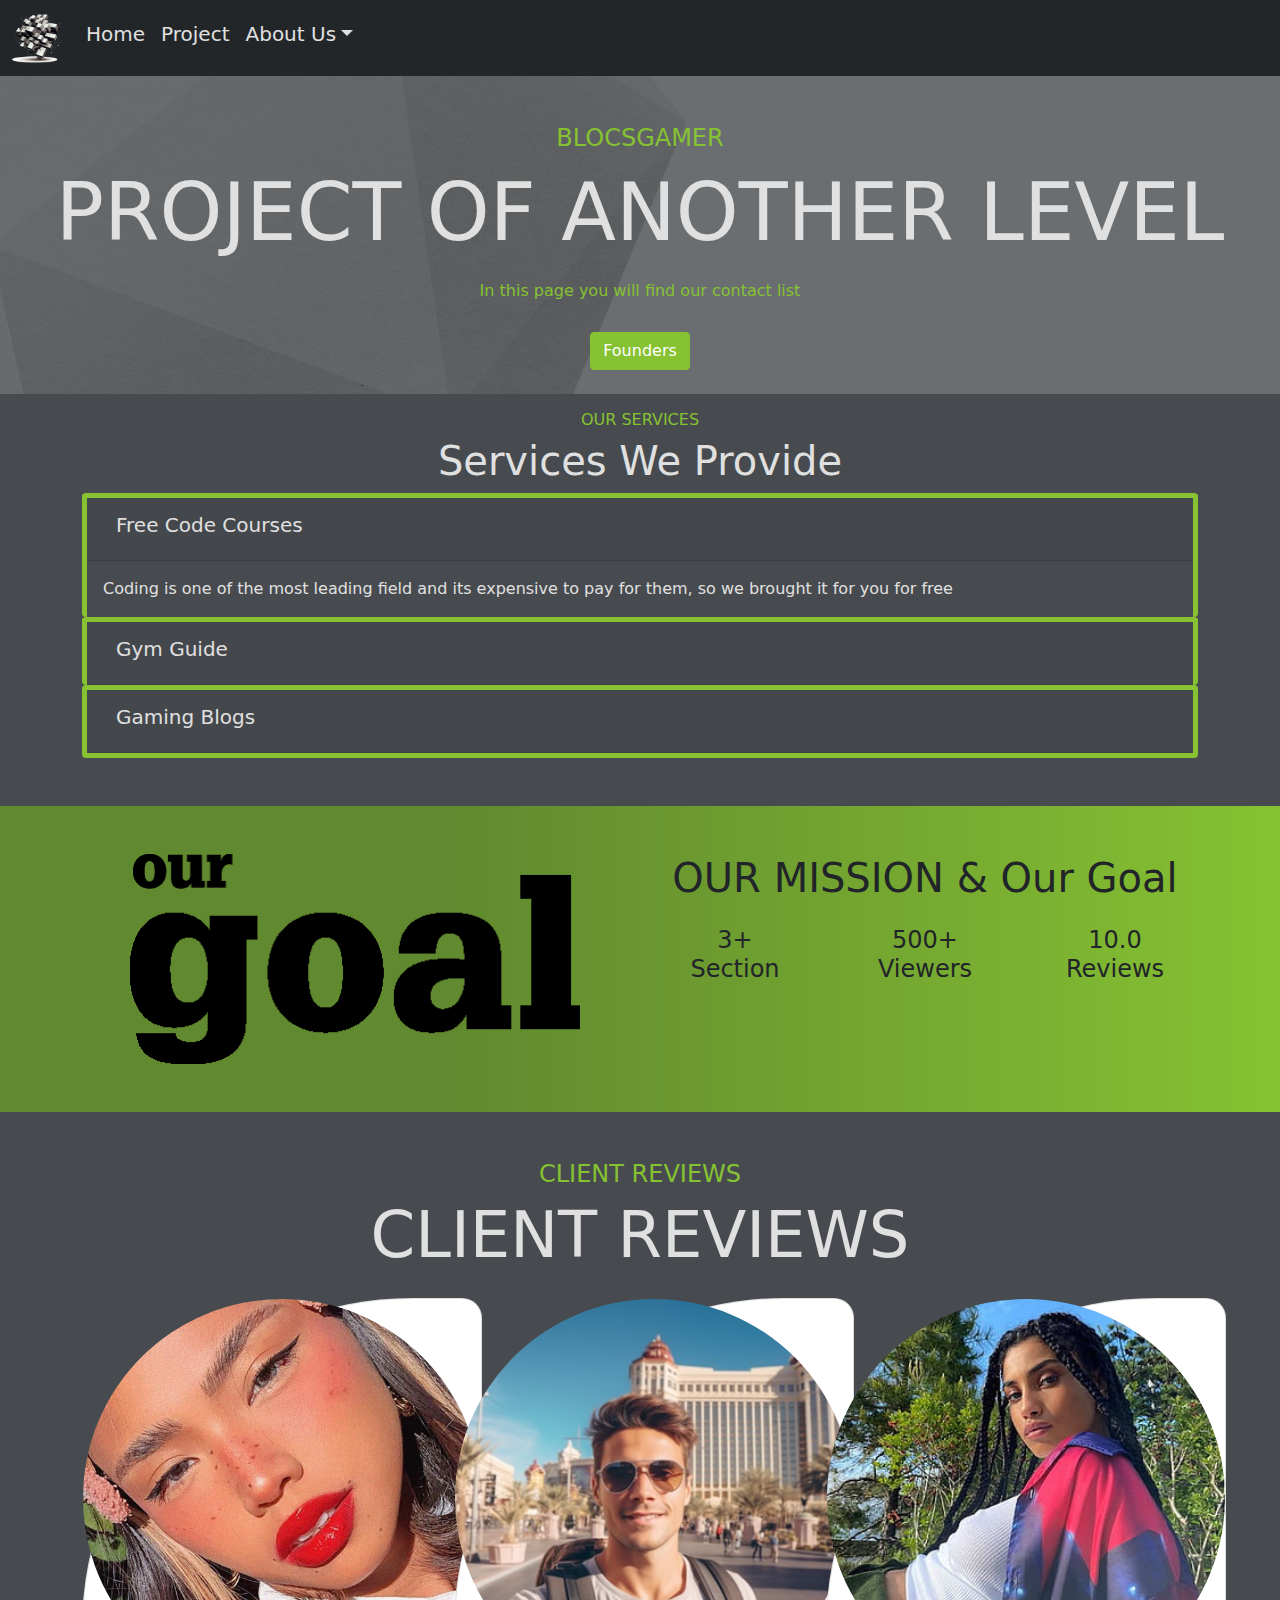
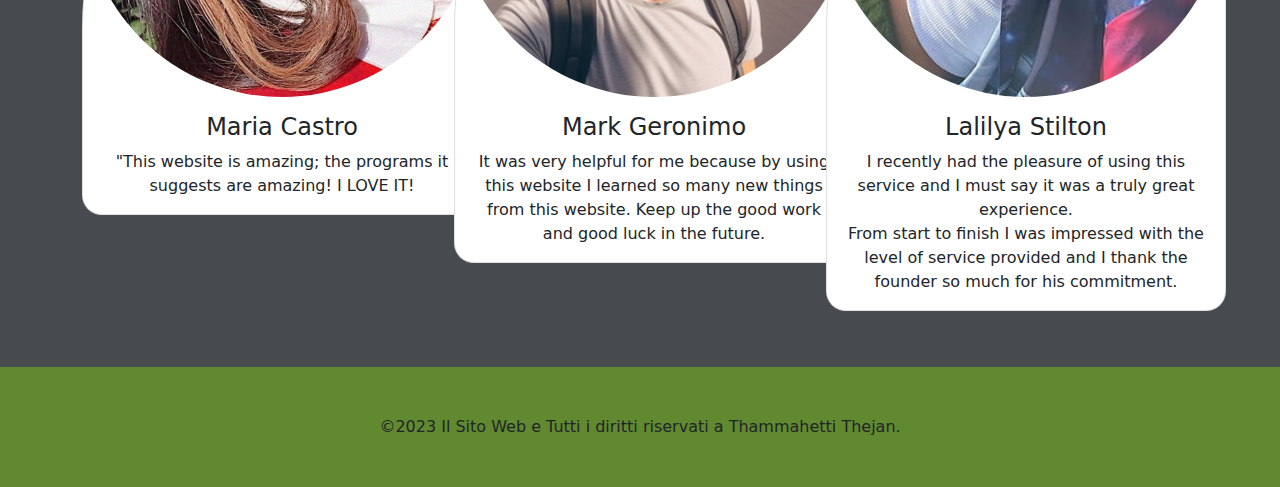
<file: index.html>
<html>
    <head>
        <title>BLOCSGAMER</title>
        <link href="Css/bootstrap.css" rel="stylesheet">
        <script src="https://cdn.jsdelivr.net/npm/bootstrap@5.3.2/dist/js/bootstrap.bundle.min.js"></script>
        <meta name="viewport" content="width=device-width, initial-scale=1">
        <meta charset="utf-8">
    </head>
    <body class="bg-Danger">
        <nav class="navbar navbar-expand-sm bg-Success navbar-dark">
            <div class="container-fluid">
              <a class="navbar-brand" href="#"><img src="Image/geometry-shape-euclidean-vector-box-cube-object-vector-5e0d95795d545c922dc94ccf1f859455.png"width="50" height="50"></a>
              <button class="navbar-toggler" type="button" data-bs-toggle="collapse" data-bs-target="#collapsibleNavbar">
                <span class="navbar-toggler-icon"></span>
              </button>
              <div class="collapse navbar-collapse" id="collapsibleNavbar">
                <ul class="navbar-nav">
                  <li class="nav-item">
                    <a class="nav-link h5 text-Info" href="#">Home</a>
                  </li>
                  <li class="nav-item">
                    <a class="nav-link h5 text-Info" href="Pages/Project.html">Project</a>
                  </li>
                  <li class="nav-item dropdown">
                    <a class="nav-link dropdown-toggle h5 text-Info" href="#" role="button" data-bs-toggle="dropdown">About Us</a>
                    <ul class="dropdown-menu bg-Success">
                      <li><a class="dropdown-item text-Info " href="Pages/Contact.html">Contact Us</a></li>
                      <li><a class="dropdown-item text-Info" href="Pages/Fondatori.html">Founders</a></li>
                    
                    </ul>
                  </li>
                </ul>
              </div>
            </div>
          </nav>
    <div class="bg-Warning img-fluid" style="background-image: url(Image/Nuovo\ progetto.png); background-size: cover;">
        <center><p class="pt-5  h4 text-Secondary">BLOCSGAMER</p></center>
        <center><p class="pt-1  display-1 text-Info">PROJECT OF ANOTHER LEVEL</p></center>
        <center><p class="pt-1 h6   text-Secondary">In this page you will find our contact list</p></center>
        <center><a type="button" href="Pages/Fondatori.html" class="btn btn-Secondary text-white my-4">Founders</a></center>
        <p></p>
    </div>     
    <div class="container">
      <center><p class="h6 text-Secondary">OUR SERVICES

        </p></center>
        
        <center><p class=" h1 pt-0 text-Info">Services We Provide</p></center>
    </div>
    <div class="container">
      <div id="accordion">

        <div class="card border border-bottom-0 border-5 border-Secondary bg-transparent">
          <div class="card-header ">
            <a class="btn text-Info " data-bs-toggle="collapse" href="#collapseOne">
              <h5>Free Code Courses </h5>
            </a>
          </div>
          <div id="collapseOne" class="collapse show" data-bs-parent="#accordion">
            <div class="card-body text-Info ">
              Coding is one of the most leading field
and its expensive to pay for them, so we brought it for you for free
            </div>
          </div>
        </div>
      
        <div class="card border border-bottom-0 border-5 border-Secondary bg-transparent">
          <div class="card-header">
            <a class="collapsed btn text-Info" data-bs-toggle="collapse" href="#collapseTwo">
              <h5>Gym Guide</h1>
            </a>
          </div>
          <div id="collapseTwo" class="collapse" data-bs-parent="#accordion">
            <div class="card-body text-Info">
              Fitness is important in life and many coaches do not know how to teach but here our professional coaches will give you all the guide without any cost
            </div>
          </div>
        </div>
      
        <div class="card border border-5 border-Secondary bg-transparent">
          <div class="card-header">
            <a class="collapsed btn text-Info" data-bs-toggle="collapse" href="#collapseThree">
              <h5>Gaming Blogs</h5>
            </a>
          </div>
          <div id="collapseThree" class="collapse" data-bs-parent="#accordion">
            <div class="card-body text-Info">
              Gaming is actually a passion for young generation and if you want to get update about any new game or old game here are the best articles for you
            </div>
          </div>
        </div>
      
      </div>
    </div>
    <br>
    <br>
    <div style="background: rgb(97,137,47);
    background: linear-gradient(90deg, rgba(97,137,47,1) 35%, rgba(134,194,50,1) 100%);">
      <div class="container">
        <div class="row">
          <div class="col-xl-6 col-*-12  " >
            <center><img class="py-5 px-5 img-fluid"src="Image/Our-goal.png"></center>
          </div>
          <div class="col-xl-6 col-*-12  " >
            <center><p class="h1 pt-5 ">OUR MISSION & Our Goal</p></center>
            <div class="row mt-4">
              <div class="col-xl-4 col-*-12  " >
                <center><p class="h4 mb-0">3+</p></center>
                <center><p class="h4 pb-2">Section</p></center>
              </div>
              <div class="col-xl-4 col-*-12  " >
                <center><p class="h4 mb-0">500+</p></center>
                <center><p class="h4 pb-2">Viewers</p></center>
              </div>
               <div class="col-xl-4 col-*-12  " >
                <center><p class="h4 mb-0">10.0</p></center>
                <center><p class="h4 pb-5">Reviews</p></center>
              </div>   
            </div>
           </div>     
        </div>
      </div>
    
    </div>
    <br>
    <br>
      <div class="container">
        <center><p class="h4 text-Secondary">CLIENT REVIEWS</p></center>
        <center><p class="display-3 text-Info">CLIENT REVIEWS</p></center>
        <div class="container">
            <div class="row">
                <div class="col-xl-4 col-*-12 py-2 px-0">
                  <center><div class="card" style="width:400px; border-radius: 330px 20px 20px 20px;">
                    <img class="card-img-top rounded-circle img-fluid" src="Image/SOFT GIRL AESTHETIC 140423 rachelteetyler_L.webp" alt="Card image">
                    <div class="card-body">
                      <h4 class="card-title">Maria Castro</h4>
                      <p class="card-text">"This website is amazing; the programs it suggests are amazing! I LOVE IT!</p>
                      
                    </div>
                  </div></center>
                  
                </div>
                <div class="col-xl-4 col-*-12 py-2 px-0">
                  <center><div class="card" style="width:400px; border-radius: 330px 20px 20px 20px;">
                    <img class="card-img-top rounded-circle img-fluid" src="Image/instagram-man-ideas-7-1687876674038-compressed.jpg" alt="Card image">
                    <div class="card-body">
                      <h4 class="card-title">Mark Geronimo</h4>
                      <p class="card-text">It was very helpful for me because by using this website I learned so many new things from this website. Keep up the good work and good luck in the future.</p>
                   
                    </div>
                  </div></center>
                  
                </div>
                <div class="col-xl-4 col-*-12 py-2 px-0">
                  <center><div class="card" style="width:400px; border-radius: 330px 20px 20px 20px;">
                    <img class="card-img-top rounded-circle img-fluid" src="Image/desktop-wallpaper-stylish-people-to-follow-on-instagram-instagram-girl-profile-pic-thumbnail.jpg" alt="Card image">
                    <div class="card-body">
                      <h4 class="card-title">Lalilya Stilton</h4>
                      <p class="card-text">I recently had the pleasure of using this service and I must say it was a truly great experience.<br> From start to finish I was impressed with the level of service provided and I thank the founder so much for his commitment.</p>
                      
                    </div>
                  </div></center>
                  
                </div>
            </div>
        </div>
      </div>
      <footer class="bg-primary text-Waring  mt-5"> <center><p class="p-5 m-0">©2023 Il Sito Web e Tutti i diritti riservati a Thammahetti Thejan.</p></center></footer>
    </body>

    
</html>
</file>
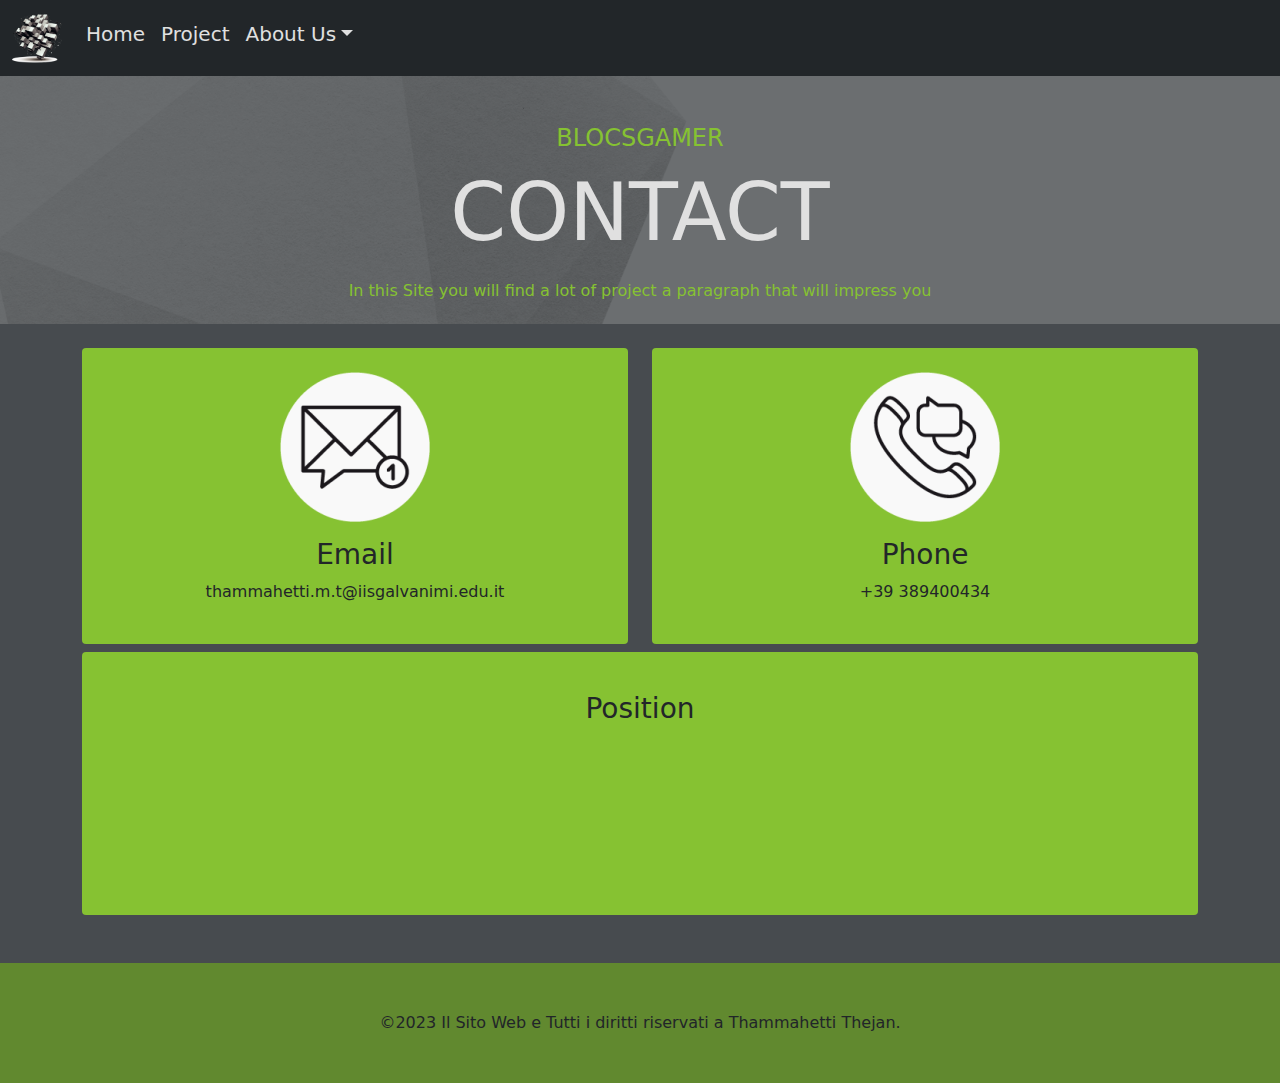
<file: Pages/Contact.html>
<html>
    <head>
        <title>BLOCSGAMER-CONTACT</title>
        <link href="../Css/bootstrap.css" rel="stylesheet">
        <script src="https://cdn.jsdelivr.net/npm/bootstrap@5.3.2/dist/js/bootstrap.bundle.min.js"></script>
        <meta name="viewport" content="width=device-width, initial-scale=1">
        <meta charset="utf-8">
    </head>
    <body class="bg-Danger">
        <nav class="navbar navbar-expand-sm bg-Success navbar-dark">
            <div class="container-fluid">
              <a class="navbar-brand" href="#"><img src="../Image/geometry-shape-euclidean-vector-box-cube-object-vector-5e0d95795d545c922dc94ccf1f859455.png"width="50" height="50"></a>
              <button class="navbar-toggler" type="button" data-bs-toggle="collapse" data-bs-target="#collapsibleNavbar">
                <span class="navbar-toggler-icon"></span>
              </button>
              <div class="collapse navbar-collapse" id="collapsibleNavbar">
                <ul class="navbar-nav">
                  <li class="nav-item">
                    <a class="nav-link h5 text-Info" href="../index.html">Home</a>
                  </li>
                  <li class="nav-item">
                    <a class="nav-link h5 text-Info" href="Project.html">Project</a>
                  </li>

                  <li class="nav-item dropdown">
                    <a class="nav-link dropdown-toggle h5 text-Info" href="#" role="button" data-bs-toggle="dropdown">About Us</a>
                    <ul class="dropdown-menu bg-Success">
                      <li><a class="dropdown-item text-Info " href="Contact.html">Contact Us</a></li>
                      <li><a class="dropdown-item text-Info" href="Fondatori.html">Founders</a></li>
                    
                    </ul>
                  </li>
                </ul>
              </div>
            </div>
          </nav>
          <div class="bg-Warning img-fluid" style="background-image: url(../Image/Nuovo\ progetto.png); background-size: cover;">
            <center><p class="pt-5  h4 text-Secondary">BLOCSGAMER</p></center>
            <center><p class="pt-1  display-1 text-Info">CONTACT</p></center>
            <center><p class=" pb-4 pt-1 h6   text-Secondary">In this Site you will find a lot of project a paragraph that will impress you</p></center>
           
            <p></p>
        </div>     
        <div class="container">
            <div class="row">
                <div class="col-xl-6 col-*-12 py-2 ">
                    <div class="container rounded p-4 bg-secondary text-center">
                        <img src="../Image/contact-email.png">
                        <h3 class="text-Success mt-3">Email</h3>
                        <p class="text-Success" style="font-size: 16px;">thammahetti.m.t@iisgalvanimi.edu.it</p>
        
                    </div>
                </div>
                <div class="col-xl-6 col-*-12 py-2">
                    <div class="container rounded p-4 bg-secondary text-center">
                        <img src="../Image/contact-phone.png">
                        <h3 class="text-Success mt-3">Phone</h3>
                        <p class="text-Success" style="font-size: 16px;">+39 389400434</p>
        
                    </div>
                </div>
            </div>
        </div>
    
        <div class="container">
            <center> <div class="container rounded p-4 bg-secondary text-center">
                <h3 class="text-Success mt-3 mb-3">Position</h3>
                <iframe src="https://www.google.com/maps/embed?pb=!1m18!1m12!1m3!1d6344.891812386979!2d-122.02336285353704!3d37.33195076929884!2m3!1f0!2f0!3f0!3m2!1i1024!2i768!4f13.1!3m3!1m2!1s0x808fb596e9e188fd%3A0x3b0d8391510688f0!2sApple%20Park!5e0!3m2!1sit!2sit!4v1702496209841!5m2!1sit!2sit" style="border:0;" allowfullscreen="" loading="lazy" referrerpolicy="no-referrer-when-downgrade"></iframe>

            </div>
                
            </center>
        </div>
        <footer class="bg-primary text-Waring  mt-5"> <center><p class="p-5 m-0">©2023 Il Sito Web e Tutti i diritti riservati a Thammahetti Thejan.</p></center></footer>
    </body>

    
</html>
</file>
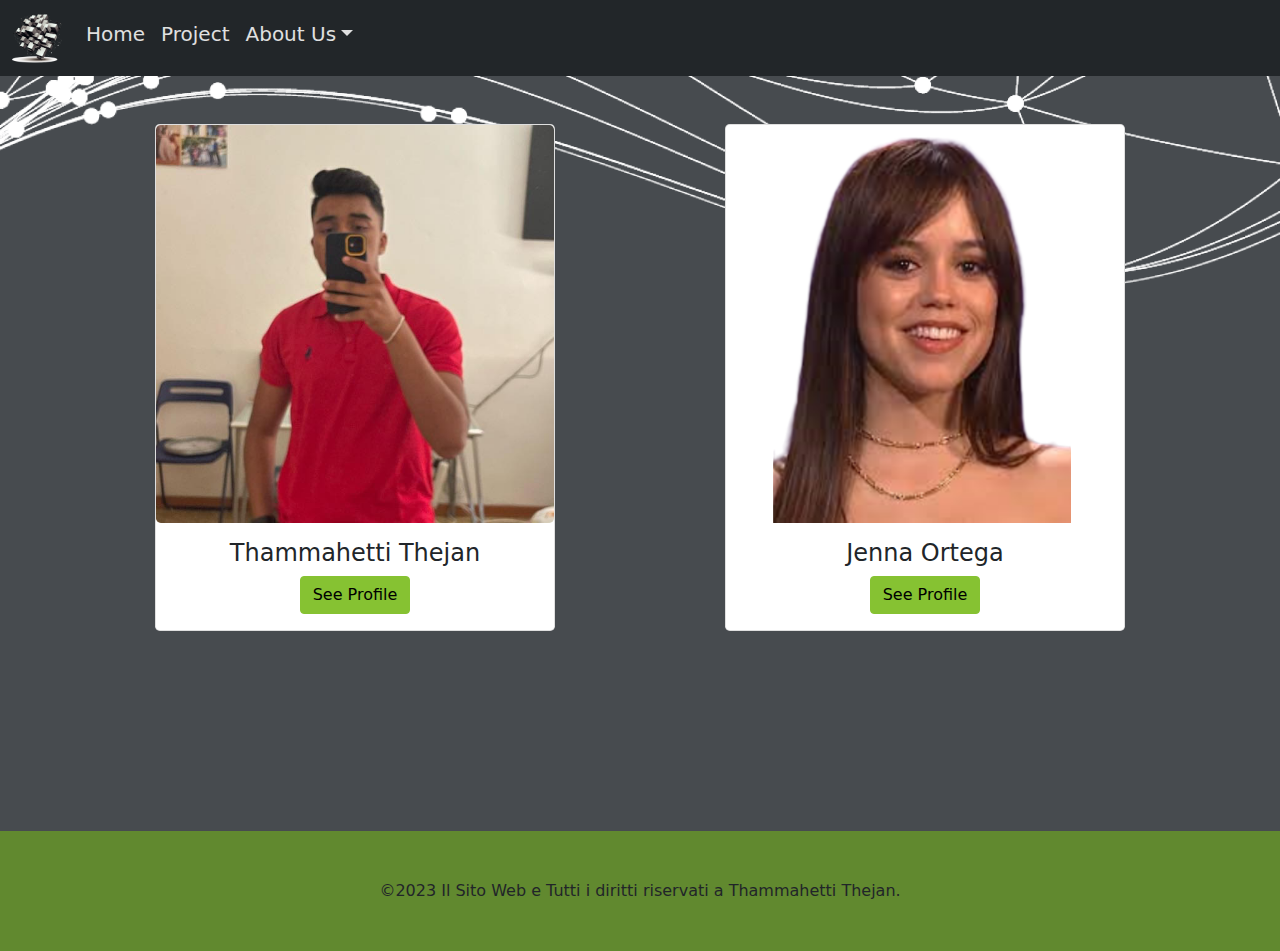
<file: Pages/Fondatori.html>
<html>
    <head>
        <title>BLOCSGAMER-FOUNDERS</title>
        <link href="../Css/bootstrap.css" rel="stylesheet">
        <script src="https://cdn.jsdelivr.net/npm/bootstrap@5.3.2/dist/js/bootstrap.bundle.min.js"></script>
        <meta name="viewport" content="width=device-width, initial-scale=1">
        <meta charset="utf-8">
    </head>
    <body class="bg-Danger" style="background-image: url(../Image/pngwing.com.png); background-size: cover;">
      <nav class="navbar navbar-expand-sm bg-Success navbar-dark">
        <div class="container-fluid">
          <a class="navbar-brand" href="#"><img src="../Image/geometry-shape-euclidean-vector-box-cube-object-vector-5e0d95795d545c922dc94ccf1f859455.png"width="50" height="50"></a>
          <button class="navbar-toggler" type="button" data-bs-toggle="collapse" data-bs-target="#collapsibleNavbar">
            <span class="navbar-toggler-icon"></span>
          </button>
          <div class="collapse navbar-collapse" id="collapsibleNavbar">
            <ul class="navbar-nav">
              <li class="nav-item">
                <a class="nav-link h5 text-Info" href="../index.html">Home</a>
              </li>
              <li class="nav-item">
                <a class="nav-link h5 text-Info" href="Project.html">Project</a>
              </li>

              <li class="nav-item dropdown">
                <a class="nav-link dropdown-toggle h5 text-Info" href="#" role="button" data-bs-toggle="dropdown">About Us</a>
                <ul class="dropdown-menu bg-Success">
                  <li><a class="dropdown-item text-Info " href="Contact.html">Contact Us</a></li>
                  <li><a class="dropdown-item text-Info" href="#">Founders</a></li>
                
                </ul>
              </li>
            </ul>
          </div>
        </div>
      </nav>
    <div class="container" >
      <div class="col-*-12  ">
        <div class="row">
            <div class="col-xl-6 col-*-12  " >
              <center><div class="card mt-5 rounded-3" style="width:400px">
                <img class="card-img-top rounded-3" src="../Image/unnamed.jpg" alt="Card image">
                <div class="card-body">
                  <h4 class="card-title">Thammahetti Thejan</h4>
                  
                  <button class= "btn btn-Secondary"data-bs-toggle="collapse" data-bs-target="#demo1">See Profile</button>

                  <div id="demo1" class="collapse">
                    <h4 class="pt-3">Hi! I'm Thejan</h4>
                    <p class="my-0">I'm currently a Student of IIS Galvani.</p>
                    <p class="my-0">This days im trying to imporve my web Design Skills,</p>
                    <p>as you can see the website that your exploring is one of my project</p>
                  </div>
                </div>
              </div></center>
            </div>
            <div class="col-xl-6 col-*-12 " >
            <center><div class="card mt-5 rounded-3" style="width:400px">
                <img class="card-img-top rounded-3" src="../Image/Senza titolo.png" alt="Card image">
                <div class="card-body">
                  <h4 class="card-title">Jenna Ortega</h4>
                
                  <button class= "btn btn-Secondary "data-bs-toggle="collapse" data-bs-target="#demo">See Profile</button>

                  <div id="demo" class="collapse">
                    <h4 class="pt-3">Hi! I'm jenna</h4>
                    <p class="my-0">I'm currently a Actor.</p>
                    <p class="my-0">but now im trying to make money </p>
                    <p>financing Thejan with his Project t</p>
                  </div>
                </div>
              </div></center>
            </div>
           
        </div>
    </div>
    </div>     
    <footer class="bg-primary text-Waring  " style="margin-top: 200px;"> <center><p class="p-5 m-0">©2023 Il Sito Web e Tutti i diritti riservati a Thammahetti Thejan.</p></center></footer>
    </body>

    
</html>
</file>
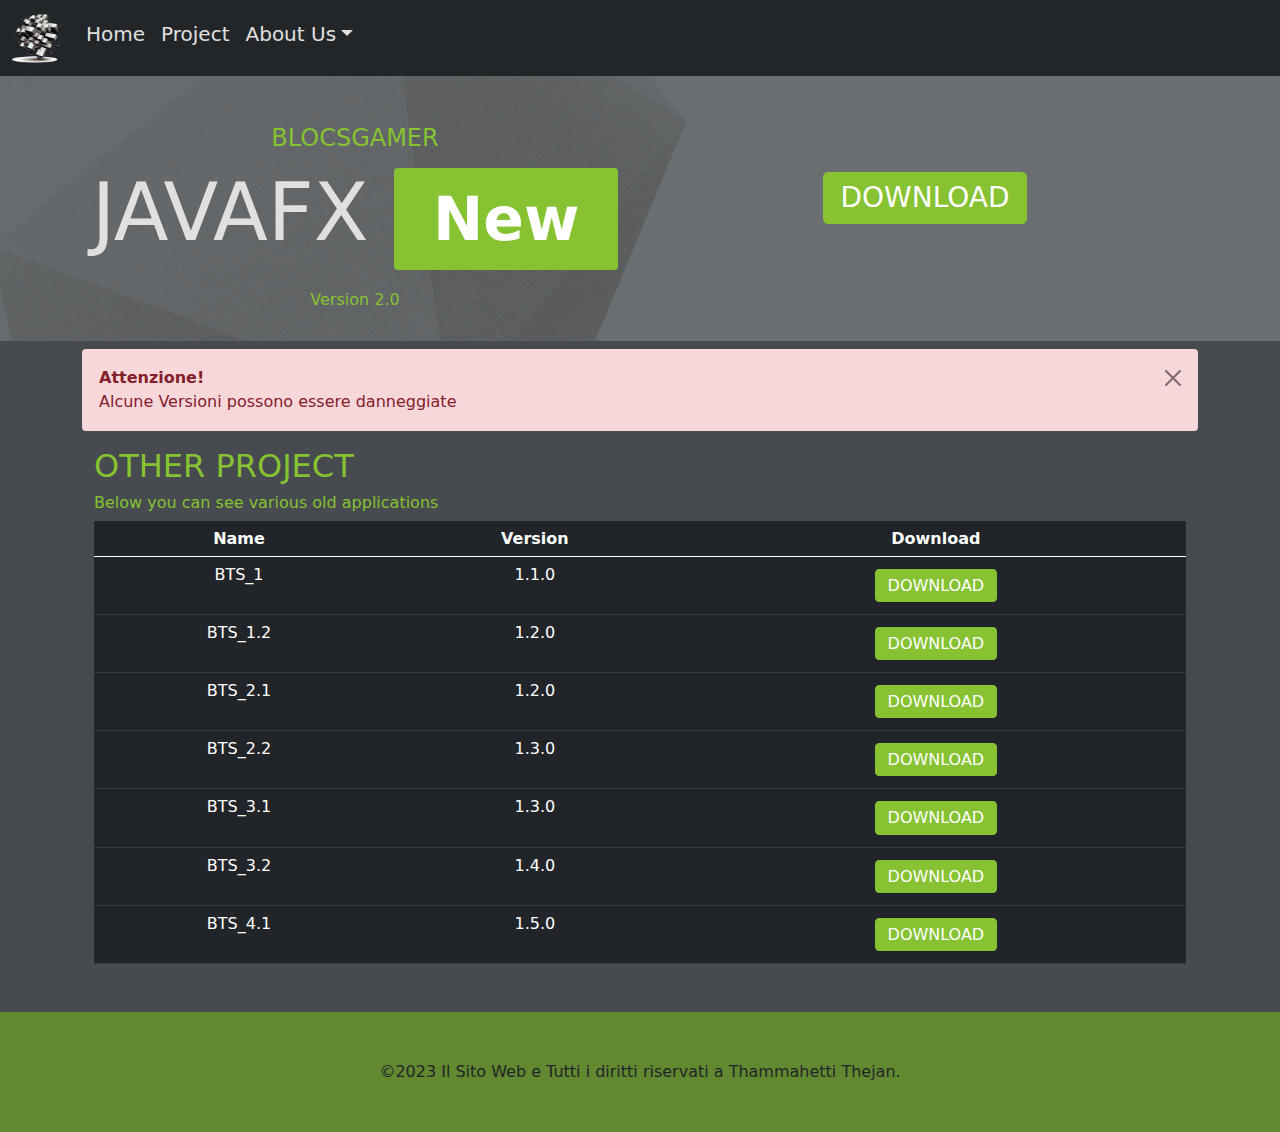
<file: Pages/Project.html>
<html>
    <head>
        <title>BLOCSGAMER-PROJECT</title>
        <link href="../Css/bootstrap.css" rel="stylesheet">
        <script src="https://cdn.jsdelivr.net/npm/bootstrap@5.3.2/dist/js/bootstrap.bundle.min.js"></script>
        <meta name="viewport" content="width=device-width, initial-scale=1">
        <meta charset="utf-8">
    </head>
    <body class="bg-Danger">
        <nav class="navbar navbar-expand-sm bg-Success navbar-dark">
            <div class="container-fluid">
              <a class="navbar-brand" href="#"><img src="../Image/geometry-shape-euclidean-vector-box-cube-object-vector-5e0d95795d545c922dc94ccf1f859455.png"width="50" height="50"></a>
              <button class="navbar-toggler" type="button" data-bs-toggle="collapse" data-bs-target="#collapsibleNavbar">
                <span class="navbar-toggler-icon"></span>
              </button>
              <div class="collapse navbar-collapse" id="collapsibleNavbar">
                <ul class="navbar-nav">
                  <li class="nav-item">
                    <a class="nav-link h5 text-Info" href="../index.html">Home</a>
                  </li>
                  <li class="nav-item">
                    <a class="nav-link h5 text-Info" href="#">Project</a>
                  </li>
                  <li class="nav-item dropdown">
                    <a class="nav-link dropdown-toggle h5 text-Info" href="#" role="button" data-bs-toggle="dropdown">About Us</a>
                    <ul class="dropdown-menu bg-Success">
                      <li><a class="dropdown-item text-Info " href="Contact.html">Contact Us</a></li>
                      <li><a class="dropdown-item text-Info" href="Fondatori.html">Founders</a></li>
                    
                    </ul>
                  </li>
                </ul>
              </div>
            </div>
          </nav>
    <div class="bg-Warning img-fluid" style="background-image: url(../Image/Nuovo\ progetto.png); background-size: cover;">
        <div class="container">
            <div class="row">
              <div class="col-xl-6 col-*-12  " >
                <center><p class="pt-5  h4 text-Secondary">BLOCSGAMER</p></center>
        
                <center><p  class="pt-1  display-1 text-Info">JAVAFX <span class="badge bg-secondary">New</span></p></center>
                <center><p class="pt-1 pb-4 h6   text-Secondary">Version 2.0</p></center>
               
              </div>
              <div class="col-xl-6 col-*-12 text-center " >
                <br>
                <br>
                <br>
                
                <a type="button" href="../Download/JAVAFX.zip" download="JAVAFX.zip" class="btn btn-Secondary text-white my-4 btn-lg "><h3 class="mb-0">DOWNLOAD</h3></a>
                
               </div>     
            </div>
          </div>
      
        
    </div>
       
    <div class="container mt-2">
        <div class="alert alert-dismissible" style="background-color: #f8d7da">
            <button type="button" class="btn-close" data-bs-dismiss="alert"></button>
            <strong style="color: #842029;">Attenzione!</strong> <p style="color: #842029; " class="mb-0">Alcune Versioni possono essere danneggiate</p>
          </div>
     <div class="container mt-3 ">
        <h2 class="text-Secondary">OTHER PROJECT</h2>
        <p class=" h6 text-Secondary">Below you can see various old applications</p>            
        <table class="table table-dark table-hover">
            <thead>
              <tr>
                <th><center>Name</center></th>
                <th><center>Version</center></th>
                <th><center>Download</center></th>
              </tr>
            </thead>
            <tbody>
              <tr>
                <td><center>BTS_1</center></td>
                <td><center>1.1.0</center></td>
                <td><center><a type="button" href="../Download/BTS_1.zip" download="BTS_1.zip" class="btn btn-Secondary text-white my-1  "><h6 class="mb-0">DOWNLOAD</h3></a></center></td>
              </tr>
              <tr>
                <td><center>BTS_1.2</center></td>
                <td><center>1.2.0</center></td>
                <td><center><a type="button" href="../Download/BTS_1.2.zip" download="BTS_1.2.zip" class="btn btn-Secondary text-white my-1  "><h6 class="mb-0">DOWNLOAD</h3></a></center></td>
              </tr>
              <tr>
                <td><center>BTS_2.1</center></td>
                <td><center>1.2.0</center></td>
                <td><center><a type="button" href="../Download/BTS_2.1.zip" download="BTS_2.1.zip" class="btn btn-Secondary text-white my-1  "><h6 class="mb-0">DOWNLOAD</h3></a></center></td>
              </tr>
              <tr>
                <td><center>BTS_2.2</center></td>
                <td><center>1.3.0</center></td>
                <td><center><a type="button" href="../Download/BTS_2.2.zip" download="BTS_2.2.zip" class="btn btn-Secondary text-white my-1  "><h6 class="mb-0">DOWNLOAD</h3></a></center></td>
              </tr>
              <tr>
                <td><center>BTS_3.1</center></td>
                <td><center>1.3.0</center></td>
                <td><center><a type="button" href="../Download/BTS_3.1.zip" download="BTS_3.1.zipp" class="btn btn-Secondary text-white my-1  "><h6 class="mb-0">DOWNLOAD</h3></a></center></td>
              </tr>
              <tr>
                <td><center>BTS_3.2</center></td>
                <td><center>1.4.0</center></td>
                <td><center><a type="button" href="../Download/BTS_3.2.zip" download="BTS_3.2.zip" class="btn btn-Secondary text-white my-1  "><h6 class="mb-0">DOWNLOAD</h3></a></center></td>
              </tr>
              <tr>
                <td><center>BTS_4.1</center></td>
                <td><center>1.5.0</center></td>
                <td><center><a type="button" href="../Download/BTS_4.1.zip" download="BTS_4.1.zip" class="btn btn-Secondary text-white my-1  "><h6 class="mb-0">DOWNLOAD</h3></a></center></td>
              </tr>
            </tbody>
          </table>
      </div>
        
 
    </div>
    <footer class="bg-primary text-Waring  mt-5"> <center><p class="p-5 m-0">©2023 Il Sito Web e Tutti i diritti riservati a Thammahetti Thejan.</p></center></footer>
    </body>

    
</html>
</file>
